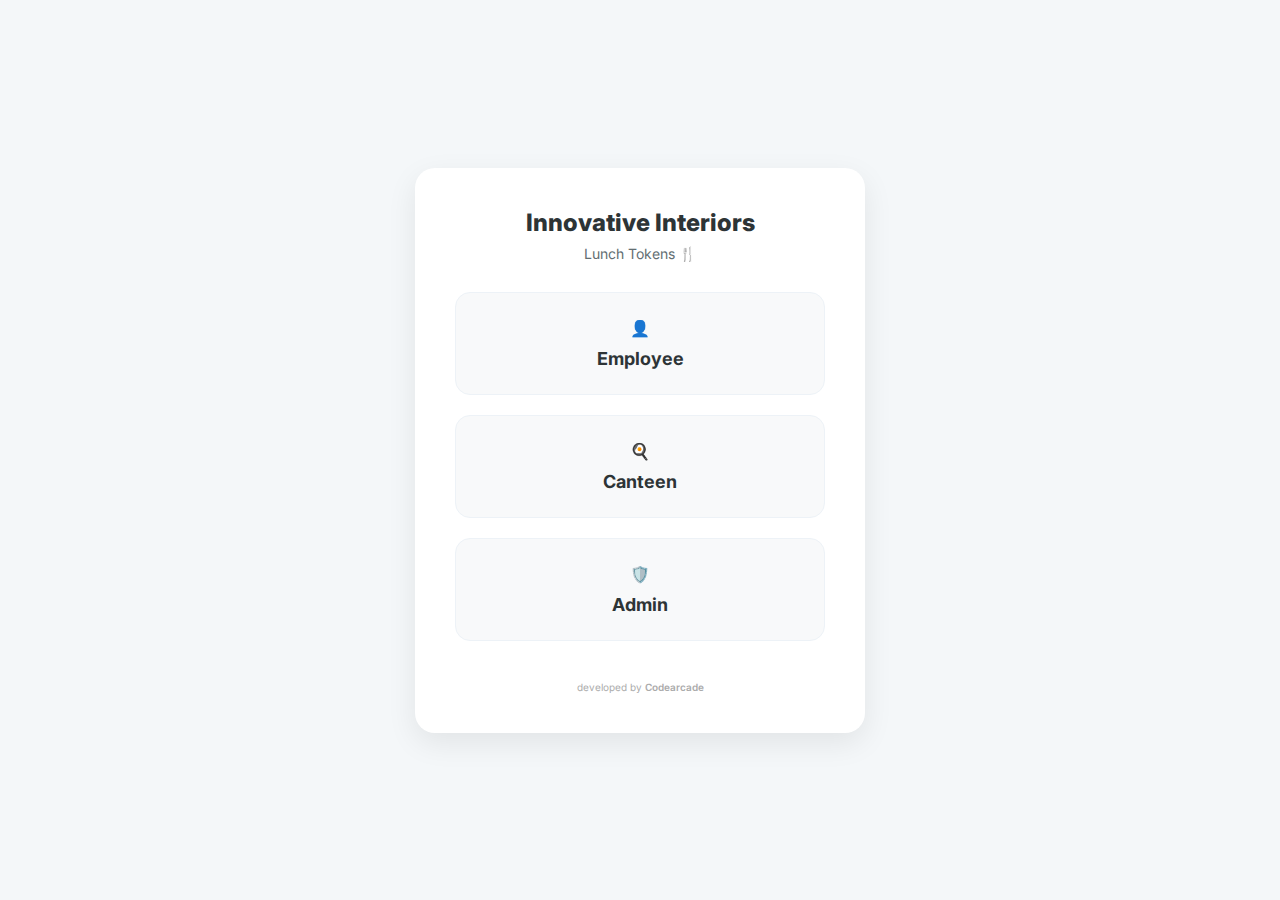
<file: index.html>
<!DOCTYPE html>
<html lang="en">

<head>
    <meta charset="UTF-8">
    <meta name="viewport" content="width=device-width, initial-scale=1.0">
    <title>TokenBoard Portal</title>
    <link rel="stylesheet" href="css/style.css">
    <link rel="preconnect" href="https://fonts.googleapis.com">
    <link rel="preconnect" href="https://fonts.gstatic.com" crossorigin>
    <link href="https://fonts.googleapis.com/css2?family=Inter:wght@400;600;800&display=swap" rel="stylesheet">
    <style>
        .portal-grid {
            display: grid;
            grid-template-columns: 1fr;
            gap: 20px;
            margin-top: 30px;
        }

        .portal-card {
            background: #f8f9fa;
            padding: 25px;
            border-radius: 15px;
            cursor: pointer;
            transition: all 0.3s ease;
            border: 1px solid #edf2f7;
            display: flex;
            flex-direction: column;
            align-items: center;
            gap: 10px;
        }

        .portal-card:hover {
            transform: translateY(-5px);
            background: white;
            border-color: var(--primary);
            box-shadow: 0 10px 20px rgba(0, 123, 255, 0.1);
        }

        .portal-card i {
            font-size: 32px;
        }

        .portal-card h3 {
            font-size: 18px;
            margin: 0;
        }

        .modal-overlay {
            position: fixed;
            top: 0;
            left: 0;
            width: 100%;
            height: 100%;
            background: rgba(0, 0, 0, 0.5);
            display: none;
            justify-content: center;
            align-items: center;
            z-index: 1000;
            backdrop-filter: blur(4px);
        }

        .modal-content {
            background: white;
            padding: 30px;
            border-radius: 20px;
            width: 90%;
            max-width: 350px;
            text-align: center;
            box-shadow: 0 20px 40px rgba(0, 0, 0, 0.2);
        }

        .modal-content h2 {
            margin-bottom: 20px;
            font-size: 20px;
        }

        .modal-content input {
            width: 100%;
            padding: 12px;
            margin-bottom: 20px;
            border: 2px solid #edf2f7;
            border-radius: 10px;
            text-align: center;
            font-size: 16px;
        }

        .error-msg {
            color: #e74c3c;
            font-size: 13px;
            margin-bottom: 15px;
            display: none;
        }
    </style>
    <link rel="stylesheet" href="css/notifications.css">
</head>

<body>
    <div class="container">
        <header>
            <h1>Innovative Interiors</h1>
            <p class="subtitle">Lunch Tokens 🍴</p>
        </header>

        <div class="portal-grid">
            <div class="portal-card" onclick="openModal('employee')">
                <span>👤</span>
                <h3>Employee</h3>
            </div>
            <div class="portal-card" onclick="openModal('canteen')">
                <span>🍳</span>
                <h3>Canteen</h3>
            </div>
            <div class="portal-card" onclick="openModal('admin')">
                <span>🛡️</span>
                <h3>Admin</h3>
            </div>
        </div>

        <p class="developed-by"
            style="text-align: center; font-size: 10px; color: #888; margin-top: 40px; opacity: 0.7;">
            developed by <a href="https://www.youtube.com/channel/UC6McNBm7VIaLlwAjKOP5_VA" target="_blank"
                style="color: inherit; text-decoration: none; font-weight: 600;">Codearcade</a>
        </p>
    </div>

    <!-- Login Modal -->
    <div id="loginModal" class="modal-overlay">
        <div class="modal-content">
            <h2 id="modalTitle">Login</h2>
            <p id="errorMsg" class="error-msg">Incorrect password!</p>
            <input type="password" id="targetPwd" placeholder="Enter Password" autofocus>
            <div class="btn-group">
                <button onclick="closeModal()" style="background: #636e72;">Cancel</button>
                <button onclick="submitLogin()">Access</button>
            </div>
        </div>
    </div>

    <script src="js/auth.js"></script>
    <script src="js/notifications.js"></script>
    <script>
        let currentRole = '';

        function openModal(role) {
            // If already logged in, redirect immediately
            if (localStorage.getItem(`${role}Auth`) === "true") {
                window.location.href = AUTH_CONFIG[role].redirect;
                return;
            }

            currentRole = role;
            document.getElementById('modalTitle').innerText = role.charAt(0).toUpperCase() + role.slice(1) + " Login";
            document.getElementById('loginModal').style.display = 'flex';
            document.getElementById('targetPwd').value = '';
            document.getElementById('errorMsg').style.display = 'none';
            document.getElementById('targetPwd').focus();
        }

        function closeModal() {
            document.getElementById('loginModal').style.display = 'none';
        }

        function submitLogin() {
            const pwd = document.getElementById('targetPwd').value;
            if (verifyPassword(currentRole, pwd)) {
                window.location.href = AUTH_CONFIG[currentRole].redirect;
            } else {
                showNotification("Incorrect password! Please try again.", "error");
                document.getElementById('targetPwd').value = '';
                document.getElementById('targetPwd').focus();
            }
        }

        // Listen for Enter key
        document.getElementById('targetPwd').addEventListener('keypress', function (e) {
            if (e.key === 'Enter') submitLogin();
        });

        // Auto-open modal if coming from protected redirect
        const urlParams = new URLSearchParams(window.location.search);
        const target = urlParams.get('target');
        if (target) openModal(target);
    </script>
</body>

</html>
</file>
<file: css/style.css>
:root {
  --primary: #007bff;
  --primary-hover: #0056b3;
  --bg: #f4f7f9;
  --card-bg: #ffffff;
  --text-main: #2d3436;
  --text-muted: #636e72;
  --shadow: 0 10px 30px rgba(0, 0, 0, 0.08);
}

* {
  margin: 0;
  padding: 0;
  box-sizing: border-box;
}

body {
  font-family: 'Inter', sans-serif;
  background: var(--bg);
  color: var(--text-main);
  display: flex;
  justify-content: center;
  align-items: center;
  min-height: 100vh;
  padding: 15px;
  /* Reduced to provide more space on mobile */
}

.container {
  background: var(--card-bg);
  padding: 30px 20px;
  /* Reduced from 40px for mobile */
  text-align: center;
  border-radius: 20px;
  box-shadow: var(--shadow);
  width: 100%;
  max-width: 450px;
  /* Default max-width */
  transition: transform 0.3s ease;
  margin: auto;
}

/* Specific widths for certain views */
.container.wide {
  max-width: 600px;
}

.container.x-wide {
  max-width: 800px;
}

@media (min-width: 768px) {
  body {
    padding: 40px 20px;
  }

  .container {
    padding: 40px;
  }
}

.admin-header {
  display: flex;
  justify-content: space-between;
  align-items: flex-start;
  text-align: left;
  margin-bottom: 25px;
  gap: 15px;
}

@media (max-width: 480px) {
  .admin-header {
    flex-direction: column;
    align-items: center;
    text-align: center;
  }
}

header h1 {
  font-size: 20px;
  font-weight: 800;
  margin-bottom: 8px;
}

@media (min-width: 480px) {
  header h1 {
    font-size: 24px;
  }
}

.subtitle {
  color: var(--text-muted);
  font-size: 14px;
  margin-bottom: 30px;
}

.input-section {
  margin-bottom: 25px;
}

input[type="text"] {
  width: 100%;
  padding: 15px;
  font-size: 16px;
  border: 2px solid #edf2f7;
  border-radius: 12px;
  text-align: center;
  font-weight: 600;
  outline: none;
  transition: border-color 0.2s;
}

input[type="text"]:focus {
  border-color: var(--primary);
}

.display-section {
  background: #f8f9fa;
  border-radius: 15px;
  padding: 30px;
  margin-bottom: 30px;
  border: 1px solid #edf2f7;
}

#tokenBox {
  font-size: 60px;
  font-weight: 800;
  color: var(--primary);
  line-height: 1;
  margin-bottom: 10px;
}

@media (min-width: 480px) {
  #tokenBox {
    font-size: 80px;
  }
}

.label {
  text-transform: uppercase;
  letter-spacing: 1px;
  font-size: 12px;
  font-weight: 600;
  color: var(--text-muted);
}

.btn-group {
  display: flex;
  gap: 12px;
  justify-content: center;
}

button {
  flex: 1;
  padding: 15px 10px;
  font-size: 14px;
  font-weight: 600;
  cursor: pointer;
  background: var(--primary);
  color: white;
  border: none;
  border-radius: 12px;
  transition: all 0.2s ease;
  box-shadow: 0 4px 12px rgba(0, 123, 255, 0.2);
}

@media (min-width: 480px) {
  button {
    padding: 18px 10px;
    font-size: 16px;
  }
}

#guestBtn {
  background: #6f42c1;
  box-shadow: 0 4px 12px rgba(111, 66, 193, 0.2);
}

#guestBtn:hover {
  background: #5a32a3;
  box-shadow: 0 6px 15px rgba(111, 66, 193, 0.3);
}

button:hover {
  background: var(--primary-hover);
  transform: translateY(-2px);
  box-shadow: 0 6px 15px rgba(0, 123, 255, 0.3);
}

button:active {
  transform: translateY(0);
}

button:disabled {
  background: #ccc;
  cursor: not-allowed;
  transform: none;
  box-shadow: none;
}

@keyframes pop {
  0% {
    transform: scale(0.9);
  }

  50% {
    transform: scale(1.1);
  }

  100% {
    transform: scale(1);
  }
}

.animate {
  animation: pop 0.3s ease-out;
}

/* Module 2: Canteen Board Styles */
.token-grid {
  display: flex;
  flex-wrap: wrap;
  gap: 10px;
  /* Reduced gap for smaller screens */
  justify-content: center;
  margin-top: 15px;
  margin-bottom: 25px;
}

.token-grid div {
  width: 60px;
  /* Smaller boxes on mobile */
  height: 60px;
  background: #ffcc00;
  color: #2d3436;
  display: flex;
  justify-content: center;
  align-items: center;
  font-size: 20px;
  /* Smaller font for mobile */
  font-weight: 800;
  border-radius: 12px;
  cursor: pointer;
  transition: all 0.2s ease;
  box-shadow: 0 4px 10px rgba(0, 0, 0, 0.05);
  border: 2px solid transparent;
}

@media (min-width: 480px) {
  .token-grid {
    gap: 12px;
  }

  .token-grid div {
    width: 70px;
    height: 70px;
    font-size: 24px;
  }
}

.token-grid div:hover {
  transform: translateY(-3px);
  box-shadow: 0 6px 15px rgba(255, 204, 0, 0.3);
  border-color: #e6b800;
}

.token-grid.served div {
  background: #28a745;
  color: white;
  cursor: default;
}

.token-grid.served div:hover {
  transform: none;
  box-shadow: none;
  border-color: transparent;
}

h2 {
  font-size: 15px;
  /* Slightly smaller on mobile */
  text-transform: uppercase;
  letter-spacing: 1px;
  color: var(--text-muted);
  margin-bottom: 10px;
  display: flex;
  align-items: center;
  justify-content: center;
  gap: 8px;
}

@media (min-width: 480px) {
  h2 {
    font-size: 16px;
  }
}

/* Module 5: Report Styles */
.report-box {
  margin: 20px 0;
  padding: 20px;
  background: #f8f9fa;
  border-radius: 15px;
  border: 1px solid #edf2f7;
  text-align: left;
}

.report-box p {
  font-size: 16px;
  /* Smaller font on mobile */
  margin-bottom: 15px;
  display: flex;
  justify-content: space-between;
  border-bottom: 1px dashed #d1d8e0;
  padding-bottom: 10px;
}

@media (min-width: 480px) {
  .report-box p {
    font-size: 18px;
  }
}

.report-box p:last-child {
  border-bottom: none;
  margin-bottom: 0;
}

.report-box strong {
  color: var(--primary);
  font-size: 20px;
}

@media (min-width: 480px) {
  .report-box strong {
    font-size: 22px;
  }
}

@media print {
  body {
    background: white;
    padding: 0;
  }

  .container {
    box-shadow: none;
    max-width: 100%;
    border-radius: 0;
  }

  button {
    display: none;
  }
}

/* Report Detail Tags */
.details-section {
  text-align: left;
  margin-top: 25px;
}

.details-section h3 {
  font-size: 14px;
  color: var(--text-muted);
  text-transform: uppercase;
  margin-bottom: 10px;
  border-bottom: 1px solid #eee;
  padding-bottom: 5px;
}

.token-tags {
  display: flex;
  flex-wrap: wrap;
  gap: 6px;
}

.token-tags span {
  padding: 4px 10px;
  background: #fff3cd;
  color: #856404;
  border: 1px solid #ffeeba;
  border-radius: 6px;
  font-size: 12px;
  font-weight: 700;
}

.token-tags.served span {
  background: #d4edda;
  color: #155724;
  border-color: #c3e6cb;
}

/* Table Responsive Styles */
.table-container {
  margin-top: 20px;
  overflow-x: auto;
  border-radius: 12px;
  border: 1px solid #edf2f7;
}

table {
  width: 100%;
  border-collapse: collapse;
  text-align: left;
  font-size: 13px;
}

@media (min-width: 480px) {
  table {
    font-size: 14px;
  }
}

th,
td {
  padding: 10px;
  border-bottom: 1px solid #edf2f7;
  white-space: nowrap;
}

@media (min-width: 480px) {

  th,
  td {
    padding: 12px;
  }
}

th {
  background: #f8f9fa;
  color: var(--text-muted);
  text-transform: uppercase;
  font-size: 11px;
  letter-spacing: 1px;
}

@media (min-width: 480px) {
  th {
    font-size: 12px;
  }
}

.status-badge {
  padding: 4px 8px;
  border-radius: 6px;
  font-size: 10px;
  font-weight: 700;
  display: inline-block;
}

@media (min-width: 480px) {
  .status-badge {
    font-size: 11px;
  }
}

.status-pending {
  background: #fff3cd;
  color: #856404;
}

.status-served {
  background: #d4edda;
  color: #155724;
}

/* Mobile Specific Adjustments */
@media (max-width: 480px) {
  .container {
    padding: 25px 15px;
  }

  header {
    margin-bottom: 15px !important;
  }

  .display-section {
    padding: 20px 10px;
    margin-bottom: 20px;
  }

  .btn-group {
    flex-direction: column;
    gap: 10px;
  }

  .btn-group button,
  .container>button {
    width: 100%;
  }
}

/* Print & PDF Enhancements */
@media print {
  body {
    padding: 0;
    background: white;
  }

  .container {
    box-shadow: none;
    border: none;
    padding: 0;
    max-width: 100%;
    width: 100%;
  }

  .btn-group,
  .back-btn,
  .developed-by {
    display: none !important;
  }

  table {
    width: 100% !important;
    border: 1px solid #eee;
  }

  th,
  td {
    white-space: normal !important;
    overflow: visible !important;
  }
}

/* Ensure names can wrap in long lists */
td {
  word-break: break-word;
  max-width: 200px;
}
</file>
<file: css/notifications.css>
/* Notification Toast System */
#notification-container {
    position: fixed;
    top: 20px;
    right: 20px;
    z-index: 9999;
    display: flex;
    flex-direction: column;
    gap: 10px;
    pointer-events: none;
}

.toast {
    background: rgba(255, 255, 255, 0.9);
    backdrop-filter: blur(10px);
    border-radius: 12px;
    padding: 16px 24px;
    box-shadow: 0 10px 25px rgba(0, 0, 0, 0.1);
    border-left: 4px solid var(--primary);
    color: var(--text-main);
    font-weight: 600;
    min-width: 300px;
    max-width: 400px;
    display: flex;
    align-items: center;
    justify-content: space-between;
    transition: all 0.4s cubic-bezier(0.68, -0.55, 0.265, 1.55);
    transform: translateX(120%);
    opacity: 0;
    pointer-events: auto;
}

.toast.show {
    transform: translateX(0);
    opacity: 1;
}

.toast.error {
    border-left-color: #ff4757;
}

.toast.success {
    border-left-color: #2ed573;
}

.toast.warning {
    border-left-color: #ffa502;
}

.toast-content {
    display: flex;
    align-items: center;
    gap: 12px;
}

.toast-icon {
    font-size: 20px;
}

/* Custom Confirm Modal */
#confirm-overlay {
    position: fixed;
    top: 0;
    left: 0;
    width: 100%;
    height: 100%;
    background: rgba(0, 0, 0, 0.5);
    backdrop-filter: blur(4px);
    display: flex;
    justify-content: center;
    align-items: center;
    z-index: 10000;
    opacity: 0;
    visibility: hidden;
    transition: all 0.3s ease;
}

#confirm-overlay.active {
    opacity: 1;
    visibility: visible;
}

.confirm-modal {
    background: white;
    padding: 24px;
    border-radius: 16px;
    box-shadow: 0 20px 40px rgba(0, 0, 0, 0.2);
    max-width: 400px;
    width: 90%;
    text-align: center;
    transform: scale(0.8);
    transition: all 0.3s cubic-bezier(0.68, -0.55, 0.265, 1.55);
}

#confirm-overlay.active .confirm-modal {
    transform: scale(1);
}

.confirm-modal h3 {
    margin-bottom: 12px;
    color: var(--text-main);
}

.confirm-modal p {
    color: var(--text-muted);
    margin-bottom: 24px;
    line-height: 1.5;
}

.confirm-btns {
    display: flex;
    gap: 12px;
}

.confirm-btns button {
    flex: 1;
    padding: 12px;
    border-radius: 10px;
    font-weight: 700;
    cursor: pointer;
    transition: all 0.2s;
}

.btn-cancel {
    background: #f1f2f6;
    color: var(--text-main);
    border: none;
}

.btn-cancel:hover {
    background: #dfe4ea;
}

.btn-confirm {
    background: var(--primary);
    color: white;
    border: none;
}

.btn-confirm:hover {
    background: var(--primary-hover);
}
</file>
